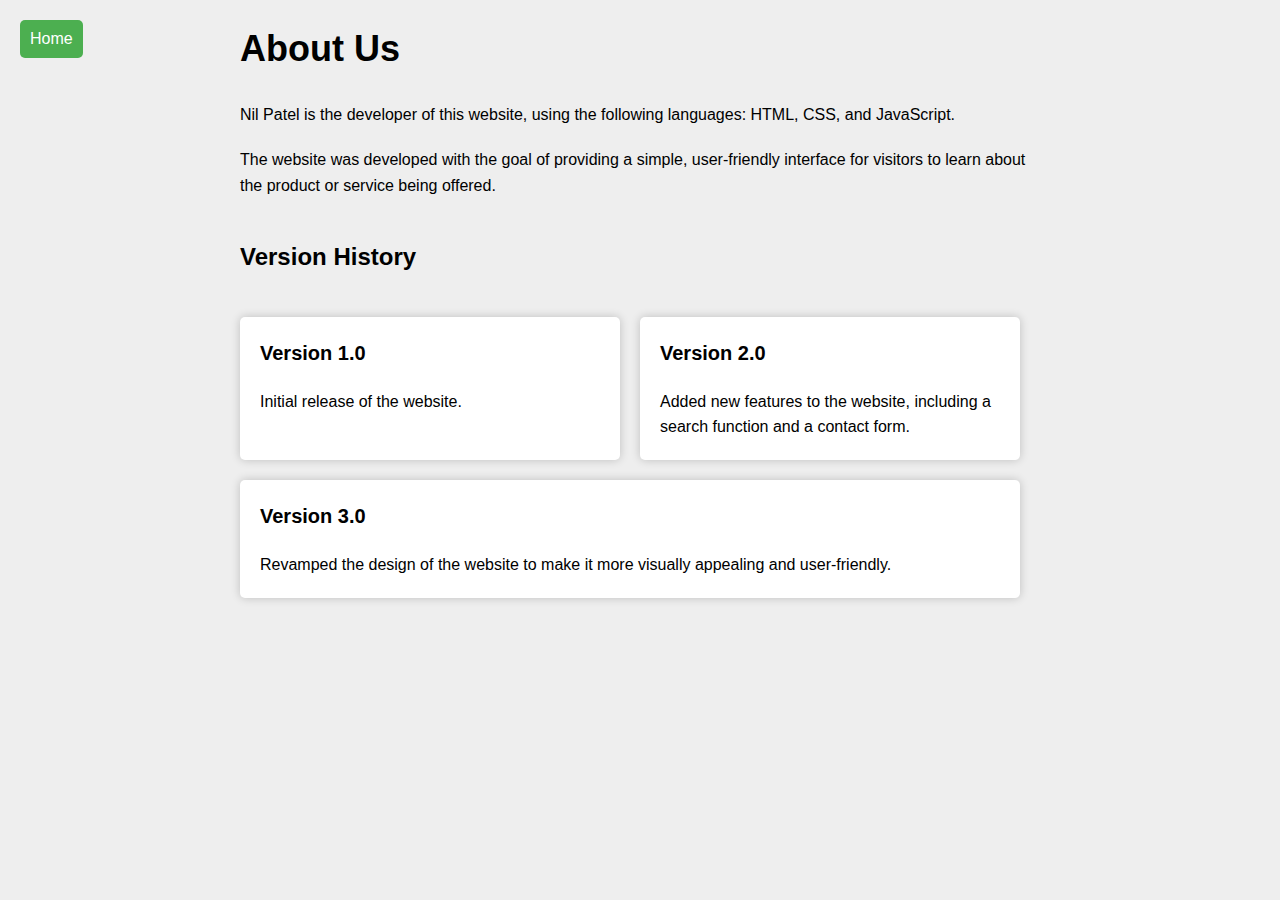
<file: about.html>
<!DOCTYPE html>
<html>
<head>
	<title>About Us</title>
	<style>
		body {
			background-color: #eee;
			font-family: Arial, sans-serif;
			font-size: 16px;
			line-height: 1.6;
			margin: 0;
			padding: 0;
		}

		.container {
			max-width: 800px;
			margin: 0 auto;
			padding: 20px;
		}

		h1 {
			font-size: 36px;
			margin-top: 0;
		}

		h2 {
			font-size: 24px;
			margin-top: 40px;
		}

		p {
			margin-bottom: 20px;
			line-height: 1.6;
		}

		.version-history {
			display: flex;
			flex-wrap: wrap;
			margin-top: 40px;
		}

		.version-history-item {
			flex: 1 0 300px;
			padding: 20px;
			background-color: #fff;
			margin-right: 20px;
			margin-bottom: 20px;
			border-radius: 5px;
			box-shadow: 0 0 10px rgba(0, 0, 0, 0.2);
			transition: transform 0.3s ease;
		}

		.version-history-item:hover {
			transform: translateY(-5px);
		}

		.version-history-item h3 {
			font-size: 20px;
			margin-top: 0;
		}

		.version-history-item p {
			margin-bottom: 0;
		}

		.home-button {
			position: absolute;
			top: 20px;
			left: 20px;
			padding: 10px;
			background-color: #4CAF50;
			color: #fff;
			border: none;
			border-radius: 5px;
			font-size: 16px;
			cursor: pointer;
		}

		.home-button:hover {
			background-color: #3E8E41;
		}
	</style>
</head>
<body>
	<div class="container">
		<button class="home-button" onclick="location.href='mainpage.html'">Home</button>
		<h1>About Us</h1>
		<p>Nil Patel is the developer of this website, using the following languages: HTML, CSS, and JavaScript.</p>
		<p>The website was developed with the goal of providing a simple, user-friendly interface for visitors to learn about the product or service being offered.</p>
		
		<h2>Version History</h2>
		<div class="version-history">
			<div class="version-history-item">
				<h3>Version 1.0</h3>
				<p>Initial release of the website.</p>
			</div>
			<div class="version-history-item">
				<h3>Version 2.0</h3>
				<p>Added new features to the website, including a search function and a contact form.</p>
			</div>
			<div class="version-history-item">
				<h3>Version 3.0</h3>
				<p>Revamped the design of the website to make it more visually appealing and user-friendly.</p>
			</div>
		</div>
	</div>
</body>
</html>
</file>
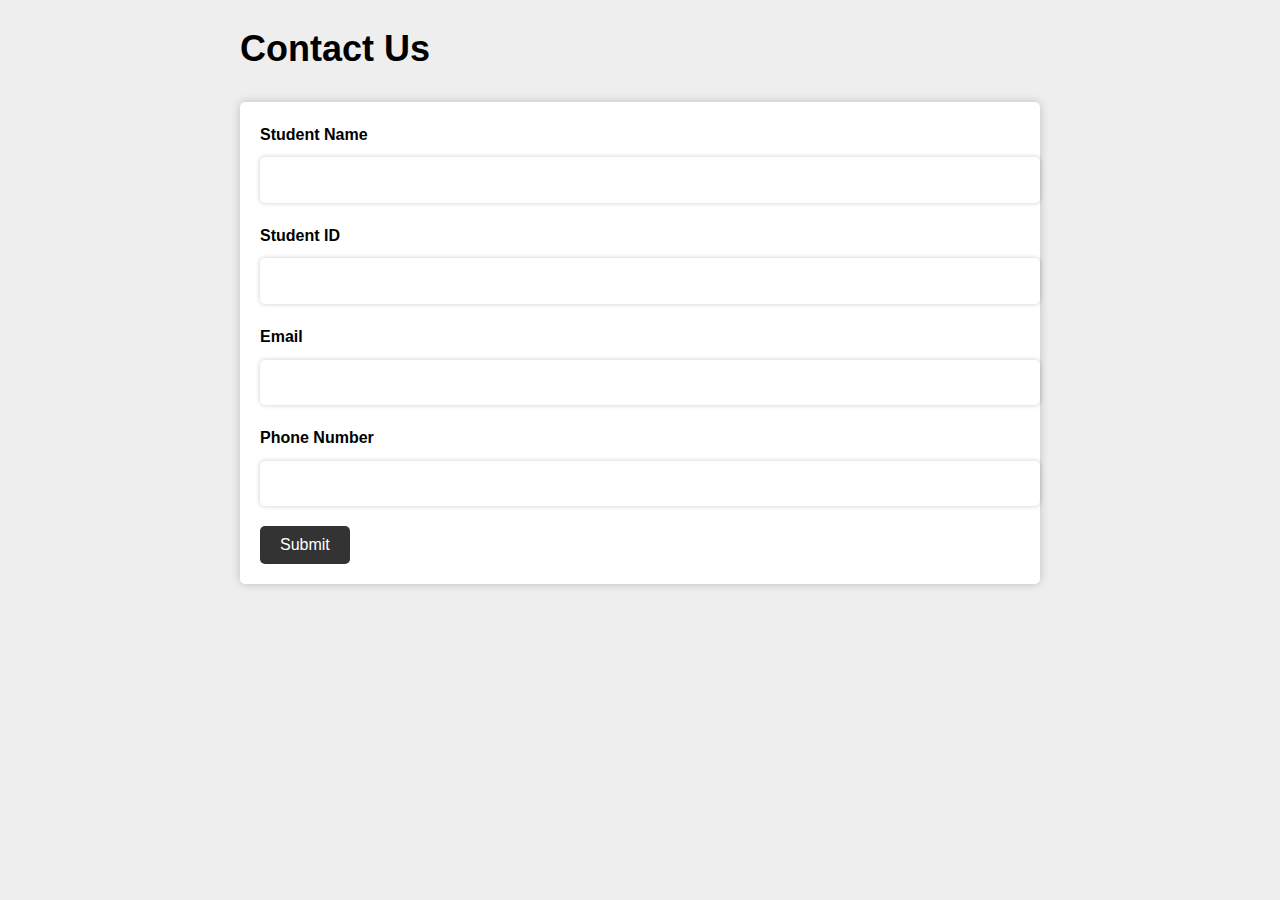
<file: contact.html>
<!DOCTYPE html>
<html>
<head>
	<title>Contact Us</title>
	<style>
		body {
			background-color: #eee;
			font-family: Arial, sans-serif;
			font-size: 16px;
			line-height: 1.6;
			margin: 0;
			padding: 0;
		}

		.container {
			max-width: 800px;
			margin: 0 auto;
			padding: 20px;
		}

		h1 {
			font-size: 36px;
			margin-top: 0;
		}

		form {
			background-color: #fff;
			padding: 20px;
			border-radius: 5px;
			box-shadow: 0 0 10px rgba(0, 0, 0, 0.2);
		}

		label {
			display: block;
			margin-bottom: 10px;
			font-weight: bold;
		}

		input[type="text"],
		input[type="email"],
		input[type="tel"] {
			width: 100%;
			padding: 10px;
			margin-bottom: 20px;
			border-radius: 5px;
			border: none;
			box-shadow: 0 0 5px rgba(0, 0, 0, 0.2);
			font-size: 16px;
			line-height: 1.6;
		}

		button[type="submit"] {
			display: block;
			background-color: #333;
			color: #fff;
			padding: 10px 20px;
			border: none;
			border-radius: 5px;
			font-size: 16px;
			cursor: pointer;
		}

		button[type="submit"]:hover {
			background-color: #666;
		}
	</style>
</head>
<body>
	<div class="container">
		<h1>Contact Us</h1>
		<form action="mailto:neilpatel9943@gmail.com" method="post" enctype="text/plain">
			<label for="name">Student Name</label>
			<input type="text" id="name" name="name" required>

			<label for="id">Student ID</label>
			<input type="text" id="id" name="id" required>

			<label for="email">Email</label>
			<input type="email" id="email" name="email" required>

			<label for="phone">Phone Number</label>
			<input type="tel" id="phone" name="phone" required>

			<button type="submit">Submit</button>
		</form>
	</div>
</body>
</html>
</file>
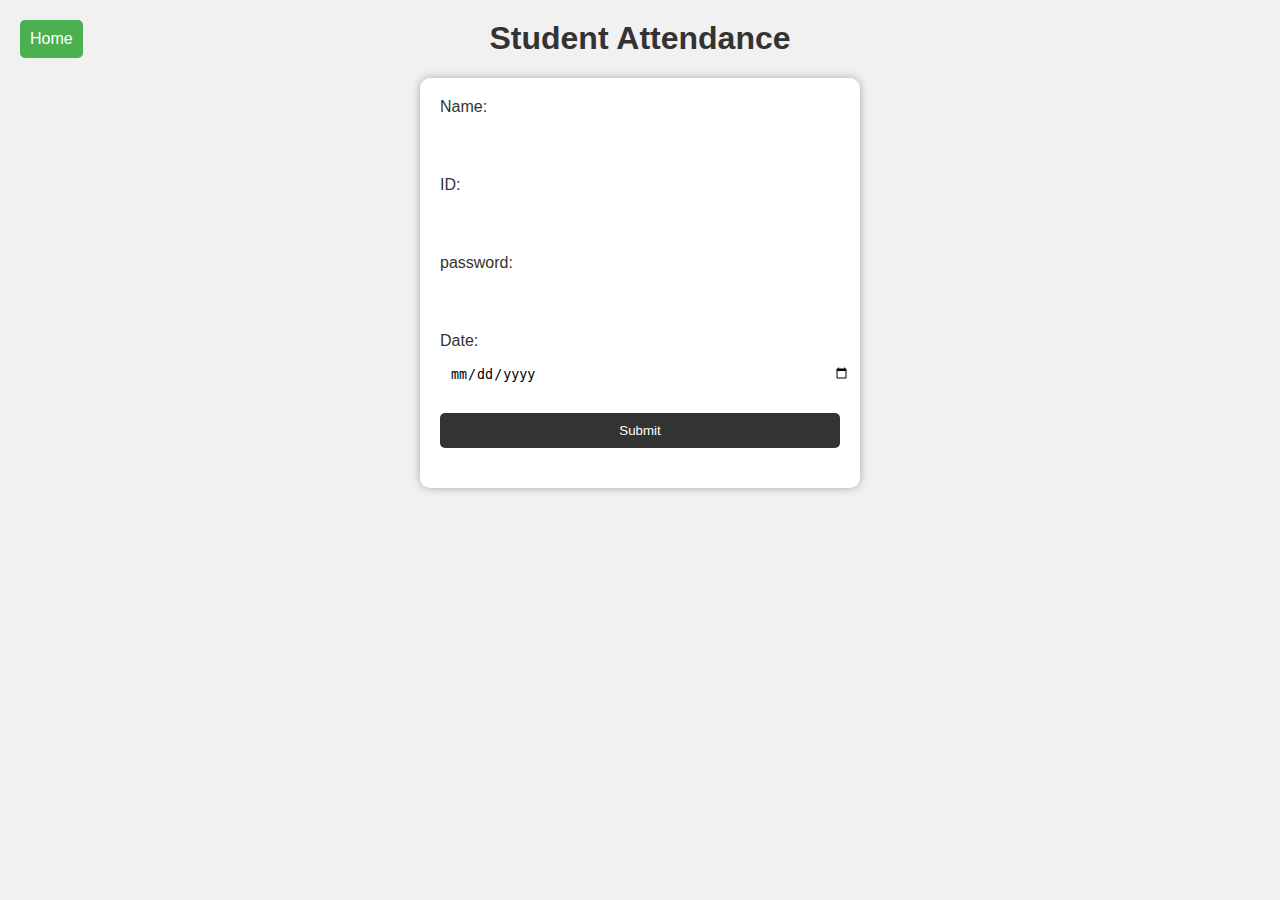
<file: existing.html>
<!DOCTYPE html>
<html lang="en">
<head>
	<meta charset="UTF-8">
	<title>Student Attendance</title>
	<link rel="stylesheet" href="stylees.css">
	<script src="functiones.js"></script>
</head>
<body>
	<h1>Student Attendance</h1>
	<form id="attendance-form">
		<label for="student-name">Name:</label>
		<input type="text" id="student-name" name="student-name">
		<label for="student-id">ID:</label>
		<input type="text" id="student-id" name="student-id">
        <label for="password">password:</label>
		<input type="text" id="password" name="password">
        <label for="attendance-date">Date:</label>
		<input type="date" id="attendance-date" name="attendance-date">
		<input type="submit" value="Submit" onclick="submitAttendance()">
	</form>
    <button class="home-button" onclick="location.href='mainpage.html'">Home</button>
</body>
</html>
</file>
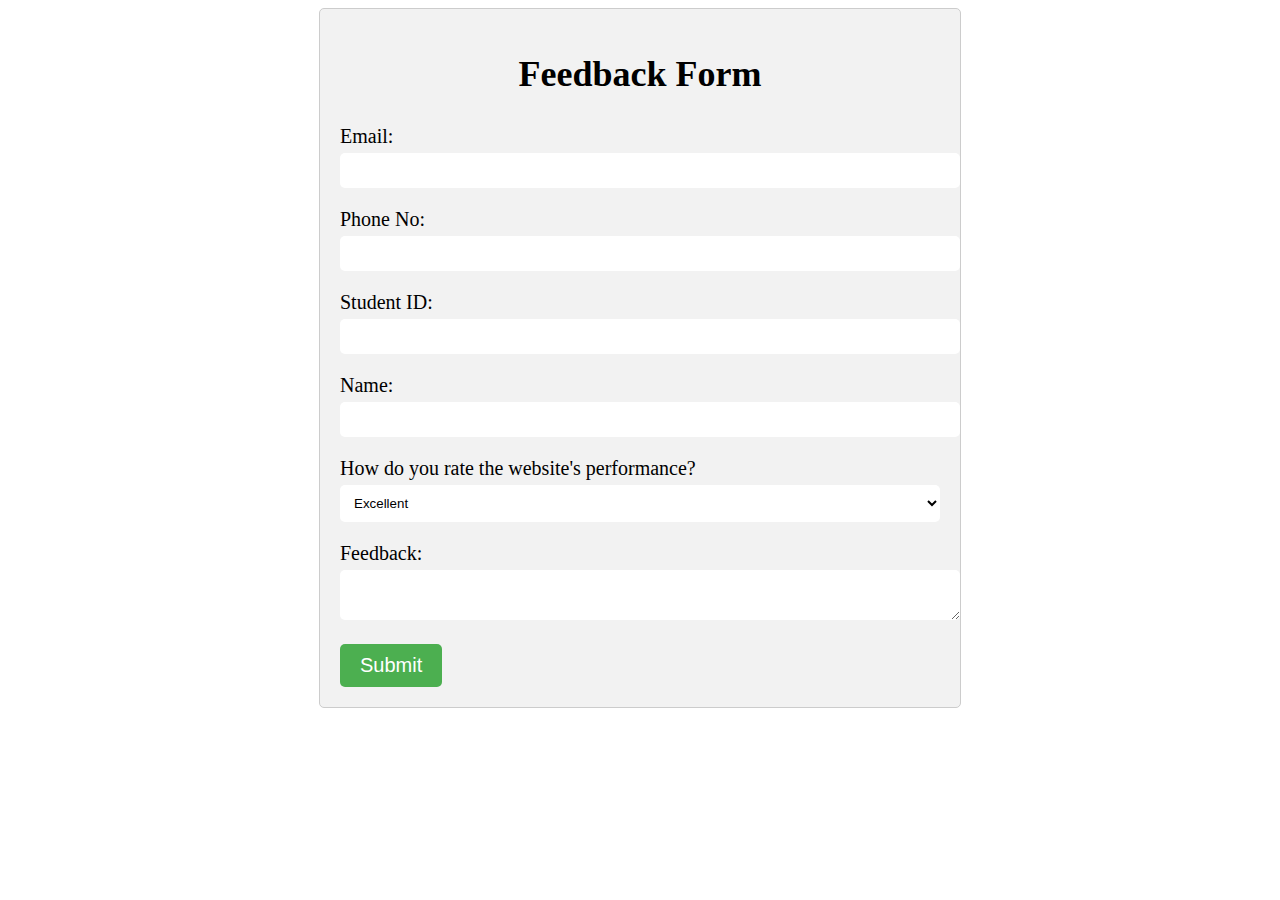
<file: feedback.html>
<!DOCTYPE html>
<html>
  <head>
    <title>Feedback Page</title>
    <link rel="stylesheet" type="text/css" href="feedbackcs.css">
  </head>
  <body>
    <div class="container">
      <h1>Feedback Form</h1>
      <form id="feedback-form" action="mailto:feedback@example.com" method="post" enctype="text/plain">
        <label for="email">Email:</label>
        <input type="email" id="email" name="email" required>
        <label for="phone">Phone No:</label>
        <input type="tel" id="phone" name="phone" required>
        <label for="id">Student ID:</label>
        <input type="text" id="id" name="id" required>
        <label for="name">Name:</label>
        <input type="text" id="name" name="name" required>
        <label for="performance">How do you rate the website's performance?</label>
        <select id="performance" name="performance">
          <option value="excellent">Excellent</option>
          <option value="good">Good</option>
          <option value="fair">Fair</option>
          <option value="poor">Poor</option>
          <option value="very poor">Very Poor</option>
        </select>
        <label for="feedback">Feedback:</label>
        <textarea id="feedback" name="feedback"></textarea>
        <input type="submit" value="Submit">
      </form>
    </div>
    <script src="feedbackjasc.js"></script>
  </body>
</html>
</file>
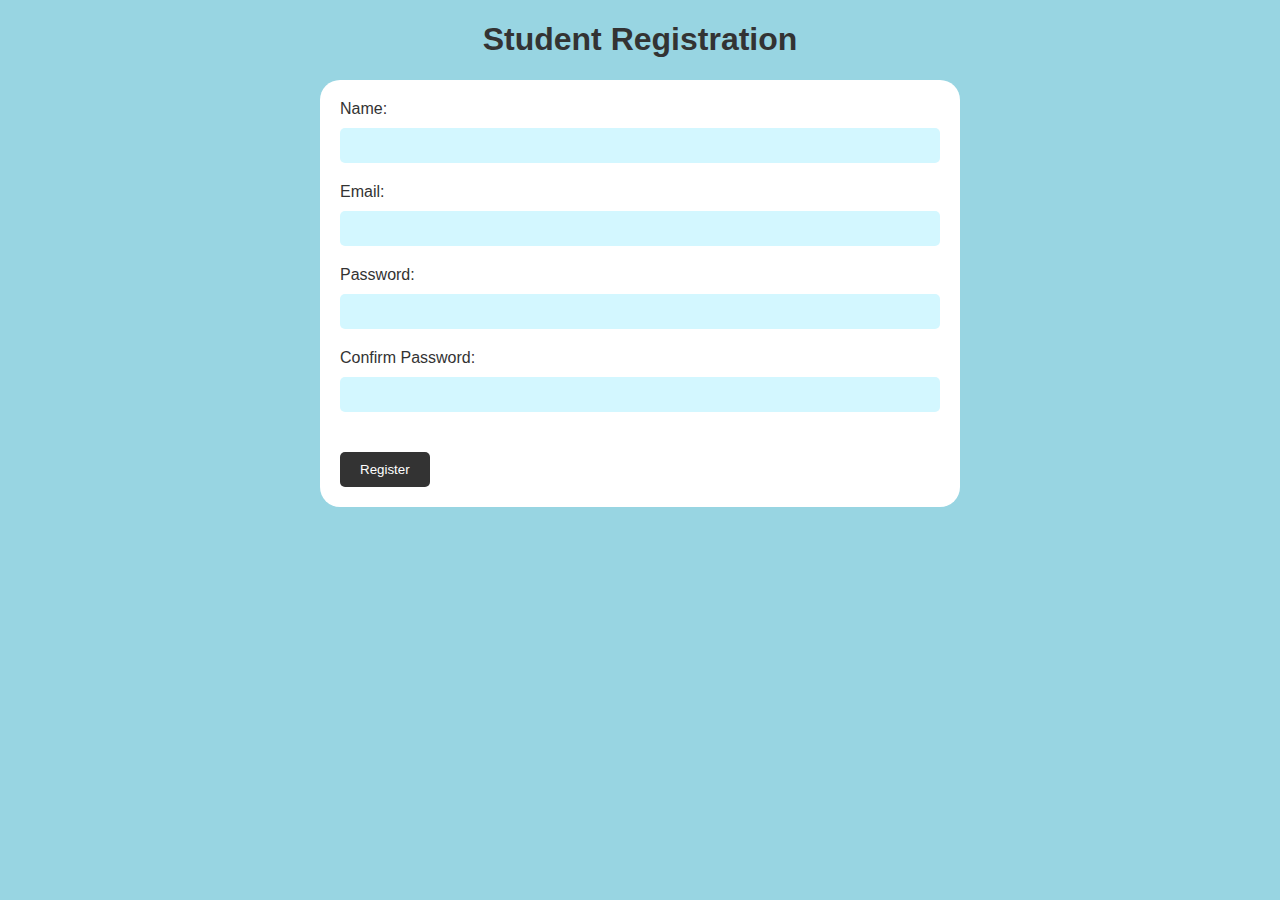
<file: newstudent.html>
<!DOCTYPE html>
<html>
<head>
  <meta charset="UTF-8">
  <title>Student Registration</title>
  <link rel="stylesheet" type="text/css" href="styleforns.css">
</head>
<body>
  <h1>Student Registration</h1>
  <form>
    <label for="name">Name:</label>
    <input type="text" id="name" name="name" required>

    <label for="email">Email:</label>
    <input type="email" id="email" name="email" required>

    <label for="password">Password:</label>
    <input type="password" id="password" name="password" required>

    <label for="confirm-password">Confirm Password:</label>
    <input type="password" id="confirm-password" name="confirm-password" required>

    <input type="submit" value="Register" onclick="register()">
  </form>

  <script src="newstudentj.js"></script>
</body>
</html>
</file>
<file: stylees.css>
body {
	font-family: Arial, sans-serif;
	background-color: #f1f1f1;
}

h1 {
	text-align: center;
	color: #333;
	margin-top: 20px;
}

form {
	width: 400px;
	margin: 0 auto;
	background-color: #fff;
	padding: 20px;
	border-radius: 10px;
	box-shadow: 0 0 10px rgba(0, 0, 0, 0.3);
}

label {
	display: block;
	margin-bottom: 5px;
	color: #333;
}

input[type="text"],
input[type="date"],
input[type="submit"] {
	display: block;
	width: 100%;
	padding: 10px;
	margin-bottom: 20px;
	border-radius: 5px;
	border: none;
}

input[type="submit"] {
	background-color: #333;
	color: #fff;
	cursor: pointer;
}
.home-button {
    position: absolute;
    top: 20px;
    left: 20px;
    padding: 10px;
    background-color: #4CAF50;
    color: #fff;
    border: none;
    border-radius: 5px;
    font-size: 16px;
    cursor: pointer;
}
</file>
<file: feedbackcs.css>
.container {
    max-width: 600px;
    margin: auto;
    padding: 20px;
    border: 1px solid #ccc;
    border-radius: 5px;
    background-color: #f2f2f2;
  }
  
  h1 {
    text-align: center;
    font-size: 36px;
    margin-bottom: 30px;
  }
  
  label {
    display: block;
    font-size: 20px;
    margin-bottom: 5px;
  }
  
  input[type="email"],
  input[type="tel"],
  input[type="text"],
  textarea {
    width: 100%;
    padding: 10px;
    margin-bottom: 20px;
    border: none;
    border-radius: 5px;
  }
  
  select {
    width: 100%;
    padding: 10px;
    margin-bottom: 20px;
    border: none;
    border-radius: 5px;
    background-color: #fff;
  }
  
  input[type="submit"] {
    background-color: #4CAF50;
    color: #fff;
    font-size: 20px;
    padding: 10px 20px;
    border: none;
    border-radius: 5px;
    cursor: pointer;
  }
  
  input[type="submit"]:hover {
    background-color: #45a049;
  }
  
  #error-message {
    color: red;
    font-size: 16px;
    margin-bottom: 20px;
  }
</file>
<file: styleforns.css>
body {
    background-color: #98d5e2;
    font-family: Arial, sans-serif;
  }
  
  form {
    background-color: #fff;
    border-radius: 20px;
    padding: 20px;
    margin: 20px auto;
    max-width: 600px;
    border-color: black;
  }
  
  h1 {
    text-align: center;
    color: #333;
  }
  
  label {
    display: block;
    margin-bottom: 10px;
    color: #333;
  }
  
  input[type="text"],
  input[type="email"],
  input[type="password"] {
    width: 100%;
    padding: 10px;
    border:#333;
    border-radius: 5px;
    margin-bottom: 20px;
    box-sizing:border-box;
    background-color: #d3f7ff;
  }
  
  input[type="submit"] {
    background-color: #333;
    color: #fff;
    border: none;
    padding: 10px 20px;
    border-radius: 5px;
    cursor: pointer;
    margin-top: 20px;
  }
  
  input[type="submit"]:hover {
    background-color: #555;
  }
  
  .error {
    color: red;
    margin-top: -10px;
    margin-bottom: 10px;
  }
</file>
